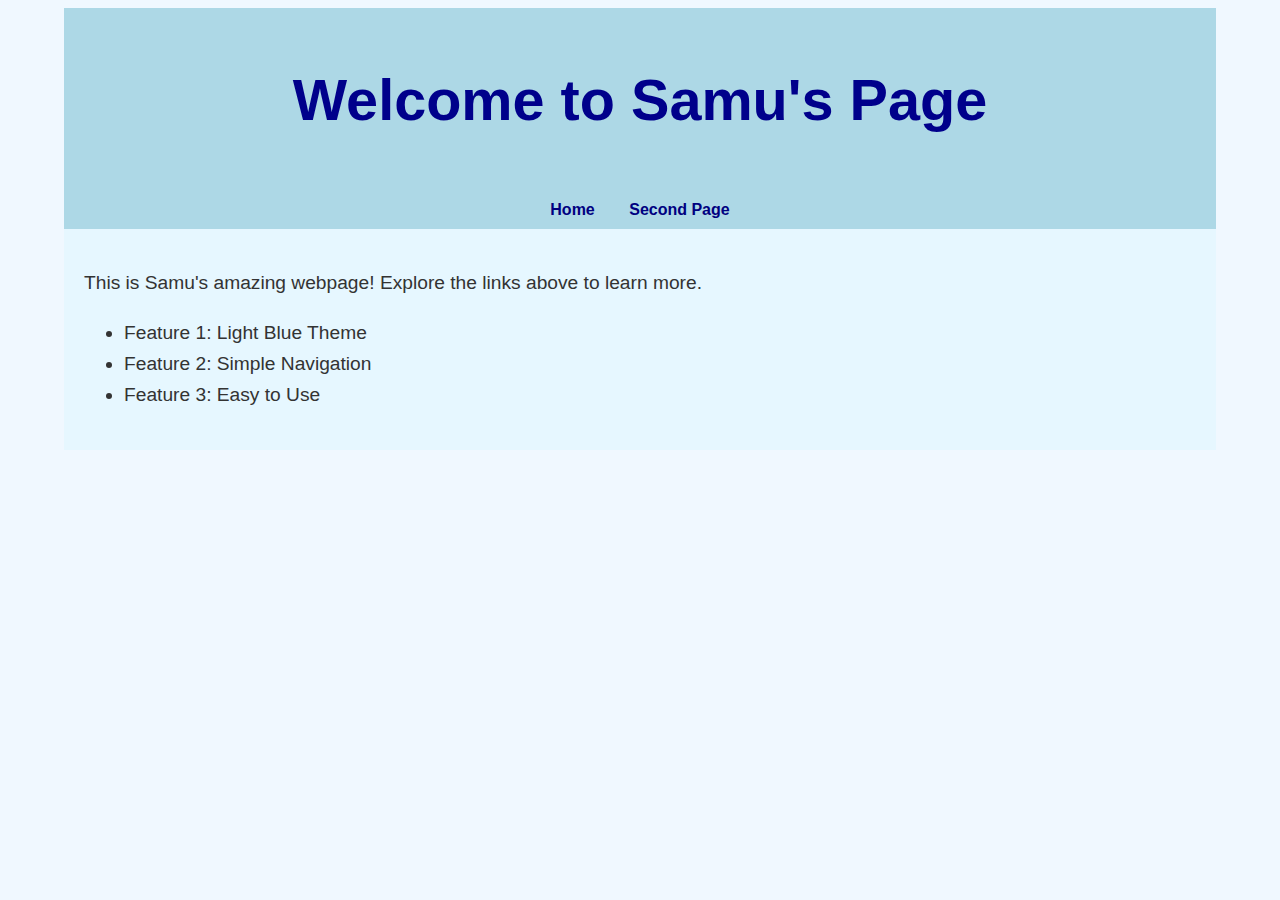
<file: index.html>
<!DOCTYPE html>
<html lang="en">
<head>
    <meta charset="UTF-8">
    <meta name="viewport" content="width=device-width, initial-scale=1.0">
    <title>Samu's Page - Home</title>
    <link rel="stylesheet" href="style.css">
</head>
<body>
    <div id="header">
        <h1>Welcome to Samu's Page</h1>
    </div>
    <div id="nav">
        <a href="index.html">Home</a>
        <a href="second.html">Second Page</a>
    </div>
    <div id="section">
        <p>This is Samu's amazing webpage! Explore the links above to learn more.</p>
        <ul>
            <li>Feature 1: Light Blue Theme</li>
            <li>Feature 2: Simple Navigation</li>
            <li>Feature 3: Easy to Use</li>
        </ul>
    </div>
</body>
</html>
</file>
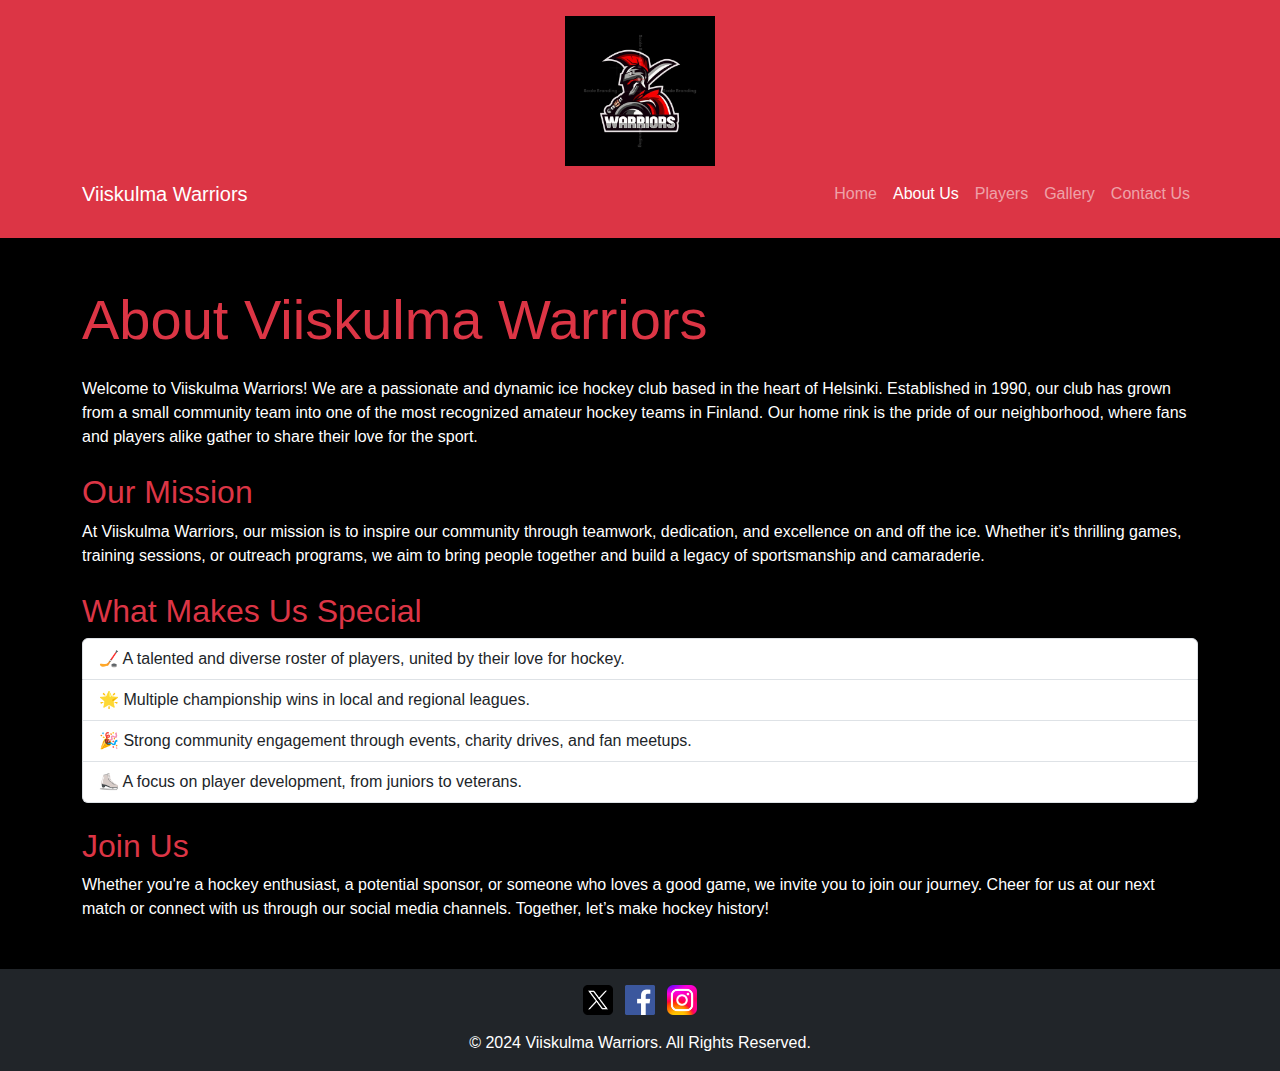
<file: about.html>
<!DOCTYPE html>
<html lang="en">
<head>
    <meta charset="UTF-8">
    <meta name="viewport" content="width=device-width, initial-scale=1.0">
    <title>About Us - Viiskulma Warriors</title>
    <link href="https://cdn.jsdelivr.net/npm/bootstrap@5.3.0-alpha3/dist/css/bootstrap.min.css" rel="stylesheet">
    <link rel="stylesheet" href="css/styles.css">
    <link rel="icon" href="img/logo.jpg">
</head>
<body>
    <header class="bg-danger text-white py-3">
        <div class="container text-center">
            <img src="img/logo.jpg" alt="Viiskulma Warriors Logo" class="img-fluid" style="width: 150px;">
        </div>
        <nav class="navbar navbar-expand-lg navbar-dark bg-danger">
            <div class="container">
                <a class="navbar-brand" href="index.html">Viiskulma Warriors</a>
                <button class="navbar-toggler" type="button" data-bs-toggle="collapse" data-bs-target="#navbarNav" aria-controls="navbarNav" aria-expanded="false" aria-label="Toggle navigation">
                    <span class="navbar-toggler-icon"></span>
                </button>
                <div class="collapse navbar-collapse" id="navbarNav">
                    <ul class="navbar-nav ms-auto">
                        <li class="nav-item"><a class="nav-link" href="index.html">Home</a></li>
                        <li class="nav-item"><a class="nav-link active" href="about.html">About Us</a></li>
                        <li class="nav-item"><a class="nav-link" href="players.html">Players</a></li>
                        <li class="nav-item"><a class="nav-link" href="gallery.html">Gallery</a></li>
                        <li class="nav-item"><a class="nav-link" href="contact.html">Contact Us</a></li>
                    </ul>
                </div>
            </div>
        </nav>
    </header>

    <main class="container my-5">
        <section>
            <h1 class="display-4 text-danger">About Viiskulma Warriors</h1>
            <p class="mt-4">
                Welcome to Viiskulma Warriors! We are a passionate and dynamic ice hockey club based in the heart of Helsinki. Established in 1990, our club has grown from a small community team into one of the most recognized amateur hockey teams in Finland. Our home rink is the pride of our neighborhood, where fans and players alike gather to share their love for the sport.
            </p>
            <h2 class="mt-4 text-danger">Our Mission</h2>
            <p>
                At Viiskulma Warriors, our mission is to inspire our community through teamwork, dedication, and excellence on and off the ice. Whether it’s thrilling games, training sessions, or outreach programs, we aim to bring people together and build a legacy of sportsmanship and camaraderie.
            </p>
            <h2 class="mt-4 text-danger">What Makes Us Special</h2>
            <ul class="list-group">
                <li class="list-group-item">🏒 A talented and diverse roster of players, united by their love for hockey.</li>
                <li class="list-group-item">🌟 Multiple championship wins in local and regional leagues.</li>
                <li class="list-group-item">🎉 Strong community engagement through events, charity drives, and fan meetups.</li>
                <li class="list-group-item">⛸️ A focus on player development, from juniors to veterans.</li>
            </ul>
            <h2 class="mt-4 text-danger">Join Us</h2>
            <p>
                Whether you're a hockey enthusiast, a potential sponsor, or someone who loves a good game, we invite you to join our journey. Cheer for us at our next match or connect with us through our social media channels. Together, let’s make hockey history!
            </p>
        </section>
    </main>

    <footer class="bg-dark text-white text-center py-3">
        <div class="container">
            <a href="#"><img src="img/twitter-x-logo.png" alt="Twitter" class="me-2" style="width: 30px;"></a>
            <a href="#"><img src="img/Facebook_logo_(square).png" alt="Facebook" class="me-2" style="width: 30px;"></a>
            <a href="#"><img src="img/Instagram_logo_2022.svg.png" alt="Instagram" style="width: 30px;"></a>
            <p class="mt-3 mb-0">&copy; 2024 Viiskulma Warriors. All Rights Reserved.</p>
        </div>
    </footer>

    <script src="https://cdn.jsdelivr.net/npm/bootstrap@5.3.0-alpha3/dist/js/bootstrap.bundle.min.js"></script>
</body>
</html>
</file>
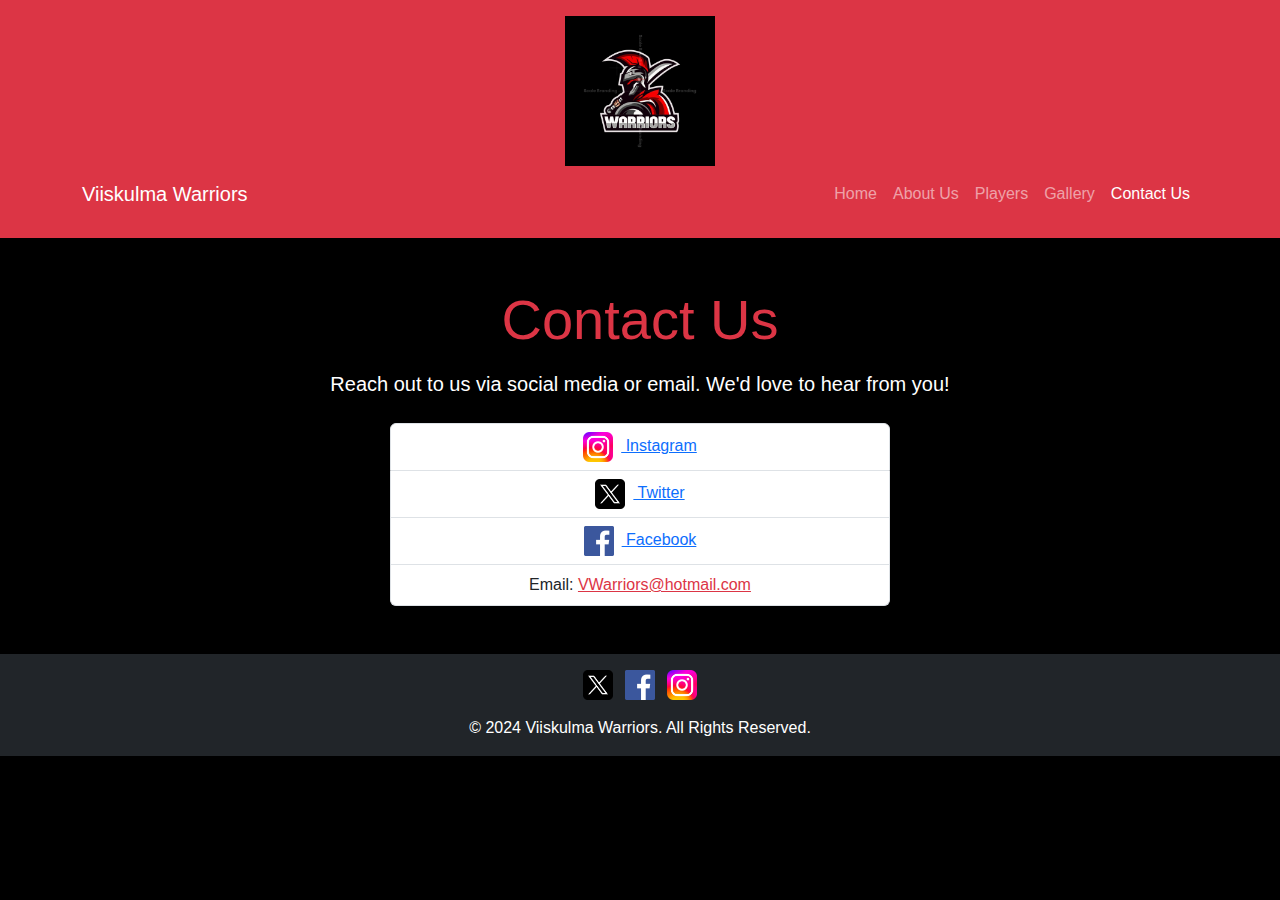
<file: contact.html>
<!DOCTYPE html>
<html lang="en">
<head>
    <meta charset="UTF-8">
    <meta name="viewport" content="width=device-width, initial-scale=1.0">
    <title>Contact Us - Viiskulma Warriors</title>
    <link href="https://cdn.jsdelivr.net/npm/bootstrap@5.3.0-alpha3/dist/css/bootstrap.min.css" rel="stylesheet">
    <link rel="stylesheet" href="css/styles.css">
    <link rel="icon" href="img/logo.jpg">
</head>
<body>
    <header class="bg-danger text-white py-3">
        <div class="container text-center">
            <img src="img/logo.jpg" alt="Viiskulma Warriors Logo" class="img-fluid" style="width: 150px;">
        </div>
        <nav class="navbar navbar-expand-lg navbar-dark bg-danger">
            <div class="container">
                <a class="navbar-brand" href="index.html">Viiskulma Warriors</a>
                <button class="navbar-toggler" type="button" data-bs-toggle="collapse" data-bs-target="#navbarNav" aria-controls="navbarNav" aria-expanded="false" aria-label="Toggle navigation">
                    <span class="navbar-toggler-icon"></span>
                </button>
                <div class="collapse navbar-collapse" id="navbarNav">
                    <ul class="navbar-nav ms-auto">
                        <li class="nav-item"><a class="nav-link" href="index.html">Home</a></li>
                        <li class="nav-item"><a class="nav-link" href="about.html">About Us</a></li>
                        <li class="nav-item"><a class="nav-link" href="players.html">Players</a></li>
                        <li class="nav-item"><a class="nav-link" href="gallery.html">Gallery</a></li>
                        <li class="nav-item"><a class="nav-link active" href="contact.html">Contact Us</a></li>
                    </ul>
                </div>
            </div>
        </nav>
    </header>

    <main class="container my-5">
        <section>
            <h1 class="display-4 text-danger text-center">Contact Us</h1>
            <p class="lead text-center mt-3">Reach out to us via social media or email. We'd love to hear from you!</p>
            <ul class="list-group mt-4 text-center mx-auto" style="max-width: 500px;">
                <li class="list-group-item"><a href="#"><img src="img/Instagram_logo_2022.svg.png" alt="Instagram" class="me-2" style="width: 30px;"> Instagram</a></li>
                <li class="list-group-item"><a href="#"><img src="img/twitter-x-logo.png" alt="Twitter" class="me-2" style="width: 30px;"> Twitter</a></li>
                <li class="list-group-item"><a href="#"><img src="img/Facebook_logo_(square).png" alt="Facebook" class="me-2" style="width: 30px;"> Facebook</a></li>
                <li class="list-group-item">Email: <a href="mailto:VWarriors@hotmail.com" class="text-danger">VWarriors@hotmail.com</a></li>
            </ul>
        </section>
    </main>

    <footer class="bg-dark text-white text-center py-3">
        <div class="container">
            <a href="#"><img src="img/twitter-x-logo.png" alt="Twitter" class="me-2" style="width: 30px;"></a>
            <a href="#"><img src="img/Facebook_logo_(square).png" alt="Facebook" class="me-2" style="width: 30px;"></a>
            <a href="#"><img src="img/Instagram_logo_2022.svg.png" alt="Instagram" style="width: 30px;"></a>
            <p class="mt-3 mb-0">&copy; 2024 Viiskulma Warriors. All Rights Reserved.</p>
        </div>
    </footer>

    <script src="https://cdn.jsdelivr.net/npm/bootstrap@5.3.0-alpha3/dist/js/bootstrap.bundle.min.js"></script>
</body>
</html>
</file>
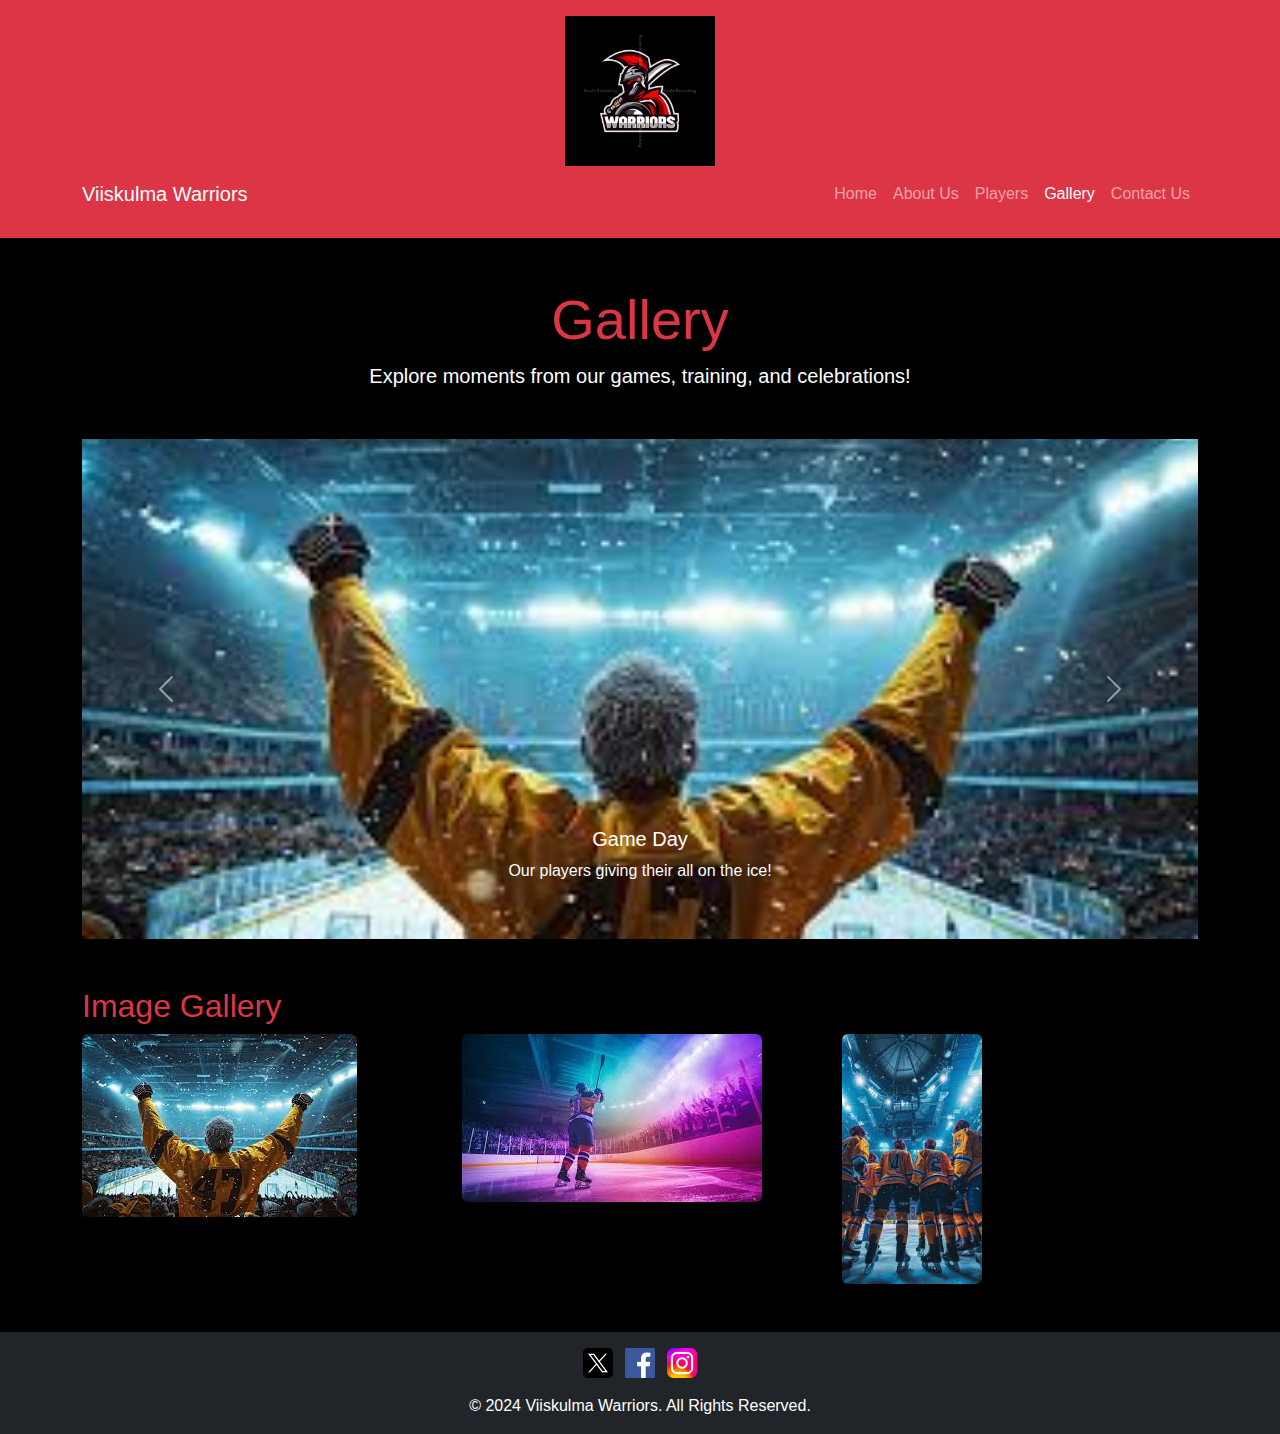
<file: gallery.html>
<!DOCTYPE html>
<html lang="en">
<head>
    <meta charset="UTF-8">
    <meta name="viewport" content="width=device-width, initial-scale=1.0">
    <title>Gallery - Viiskulma Warriors</title>
    <link href="https://cdn.jsdelivr.net/npm/bootstrap@5.3.0-alpha3/dist/css/bootstrap.min.css" rel="stylesheet">
    <link rel="stylesheet" href="css/styles.css">
    <link rel="icon" href="img/logo.jpg">
    <style>
        /* Additional CSS for resizing */
        .carousel-item img {
            max-height: 500px;
            object-fit: cover;
        }
        .gallery-img {
            max-height: 250px;
            object-fit: cover;
        }
    </style>
</head>
<body>
    <header class="bg-danger text-white py-3">
        <div class="container text-center">
            <img src="img/logo.jpg" alt="Viiskulma Warriors Logo" class="img-fluid" style="width: 150px;">
        </div>
        <nav class="navbar navbar-expand-lg navbar-dark bg-danger">
            <div class="container">
                <a class="navbar-brand" href="index.html">Viiskulma Warriors</a>
                <button class="navbar-toggler" type="button" data-bs-toggle="collapse" data-bs-target="#navbarNav">
                    <span class="navbar-toggler-icon"></span>
                </button>
                <div class="collapse navbar-collapse" id="navbarNav">
                    <ul class="navbar-nav ms-auto">
                        <li class="nav-item"><a class="nav-link" href="index.html">Home</a></li>
                        <li class="nav-item"><a class="nav-link" href="about.html">About Us</a></li>
                        <li class="nav-item"><a class="nav-link" href="players.html">Players</a></li>
                        <li class="nav-item"><a class="nav-link active" href="gallery.html">Gallery</a></li>
                        <li class="nav-item"><a class="nav-link" href="contact.html">Contact Us</a></li>
                    </ul>
                </div>
            </div>
        </nav>
    </header>

    <main class="container my-5">
        <h1 class="display-4 text-danger text-center">Gallery</h1>
        <p class="text-center lead">Explore moments from our games, training, and celebrations!</p>

        <!-- Slideshow (Carousel) -->
        <div id="galleryCarousel" class="carousel slide my-5" data-bs-ride="carousel">
            <div class="carousel-inner">
                <div class="carousel-item active">
                    <img src="img/game-day.jpg" class="d-block w-100" alt="Game Day">
                    <div class="carousel-caption d-none d-md-block">
                        <h5>Game Day</h5>
                        <p>Our players giving their all on the ice!</p>
                    </div>
                </div>
                <div class="carousel-item">
                    <img src="img/celebration.jpg" class="d-block w-100" alt="Celebration">
                    <div class="carousel-caption d-none d-md-block">
                        <h5>Celebration</h5>
                        <p>Celebrating a hard-earned victory with our fans.</p>
                    </div>
                </div>
                <div class="carousel-item">
                    <img src="img/team-huddle.jpg" class="d-block w-100" alt="Team Huddle">
                    <div class="carousel-caption d-none d-md-block">
                        <h5>Team Huddle</h5>
                        <p>Strategizing together before the next challenge.</p>
                    </div>
                </div>
            </div>
            <button class="carousel-control-prev" type="button" data-bs-target="#galleryCarousel" data-bs-slide="prev">
                <span class="carousel-control-prev-icon" aria-hidden="true"></span>
                <span class="visually-hidden">Previous</span>
            </button>
            <button class="carousel-control-next" type="button" data-bs-target="#galleryCarousel" data-bs-slide="next">
                <span class="carousel-control-next-icon" aria-hidden="true"></span>
                <span class="visually-hidden">Next</span>
            </button>
        </div>

        <!-- Image Grid -->
        <h2 class="text-danger mt-5">Image Gallery</h2>
        <div class="row g-4">
            <div class="col-md-4">
                <img src="img/game-day.jpg" alt="Game Day" class="img-fluid rounded gallery-img">
            </div>
            <div class="col-md-4">
                <img src="img/celebration.jpg" alt="Celebration" class="img-fluid rounded gallery-img">
            </div>
            <div class="col-md-4">
                <img src="img/team-huddle.jpg" alt="Team Huddle" class="img-fluid rounded gallery-img">
            </div>
        </div>
    </main>

    <footer class="bg-dark text-white text-center py-3">
        <div class="container">
            <a href="#"><img src="img/twitter-x-logo.png" alt="Twitter" class="me-2" style="width: 30px;"></a>
            <a href="#"><img src="img/Facebook_logo_(square).png" alt="Facebook" class="me-2" style="width: 30px;"></a>
            <a href="#"><img src="img/Instagram_logo_2022.svg.png" alt="Instagram" style="width: 30px;"></a>
            <p class="mt-3 mb-0">&copy; 2024 Viiskulma Warriors. All Rights Reserved.</p>
        </div>
    </footer>

    <script src="https://cdn.jsdelivr.net/npm/bootstrap@5.3.0-alpha3/dist/js/bootstrap.bundle.min.js"></script>
</body>
</html>
</file>
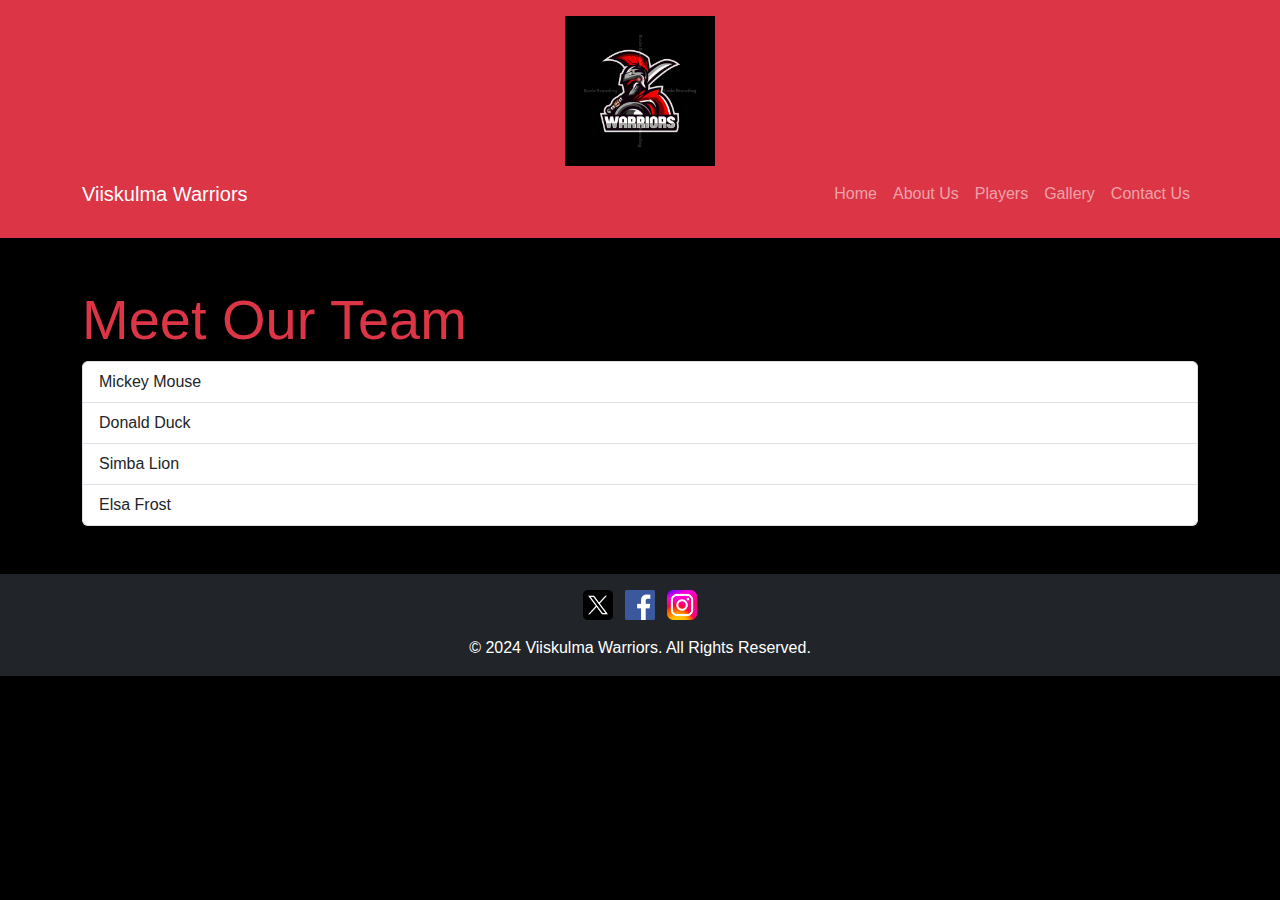
<file: players.html>
<!DOCTYPE html>
<html lang="en">
<head>
    <meta charset="UTF-8">
    <meta name="viewport" content="width=device-width, initial-scale=1.0">
    <title>Players - Viiskulma Warriors</title>
    <link href="https://cdn.jsdelivr.net/npm/bootstrap@5.3.0-alpha3/dist/css/bootstrap.min.css" rel="stylesheet">
    <link rel="stylesheet" href="css/styles.css">
    <link rel="icon" href="img/logo.jpg">
</head>
<body>
    <header class="bg-danger text-white py-3">
        <div class="container text-center">
            <img src="img/logo.jpg" alt="Viiskulma Warriors Logo" class="img-fluid" style="width: 150px;">
        </div>
        <nav class="navbar navbar-expand-lg navbar-dark bg-danger">
            <div class="container">
                <a class="navbar-brand" href="#">Viiskulma Warriors</a>
                <button class="navbar-toggler" type="button" data-bs-toggle="collapse" data-bs-target="#navbarNav" aria-controls="navbarNav" aria-expanded="false" aria-label="Toggle navigation">
                    <span class="navbar-toggler-icon"></span>
                </button>
                <div class="collapse navbar-collapse" id="navbarNav">
                    <ul class="navbar-nav ms-auto">
                        <li class="nav-item"><a class="nav-link" href="index.html">Home</a></li>
                        <li class="nav-item"><a class="nav-link" href="about.html">About Us</a></li>
                        <li class="nav-item"><a class="nav-link" href="players.html">Players</a></li>
                        <li class="nav-item"><a class="nav-link" href="gallery.html">Gallery</a></li>
                        <li class="nav-item"><a class="nav-link" href="contact.html">Contact Us</a></li>
                    </ul>
                </div>
            </div>
        </nav>
    </header>

    <main class="container my-5">
        <section>
            <h1 class="display-4 text-danger">Meet Our Team</h1>
            <ul class="list-group">
                <li class="list-group-item">Mickey Mouse</li>
                <li class="list-group-item">Donald Duck</li>
                <li class="list-group-item">Simba Lion</li>
                <li class="list-group-item">Elsa Frost</li>
                <!-- Add more names -->
            </ul>
        </section>
    </main>

    <footer class="bg-dark text-white text-center py-3">
        <div class="container">
            <a href="#"><img src="img/twitter-x-logo.png" alt="Twitter" class="me-2" style="width: 30px;"></a>
            <a href="#"><img src="img/Facebook_logo_(square).png" alt="Facebook" class="me-2" style="width: 30px;"></a>
            <a href="#"><img src="img/Instagram_logo_2022.svg.png" alt="Instagram" style="width: 30px;"></a>
            <p class="mt-3 mb-0">&copy; 2024 Viiskulma Warriors. All Rights Reserved.</p>
        </div>
    </footer>

    <script src="https://cdn.jsdelivr.net/npm/bootstrap@5.3.0-alpha3/dist/js/bootstrap.bundle.min.js"></script>
</body>
</html>
</file>
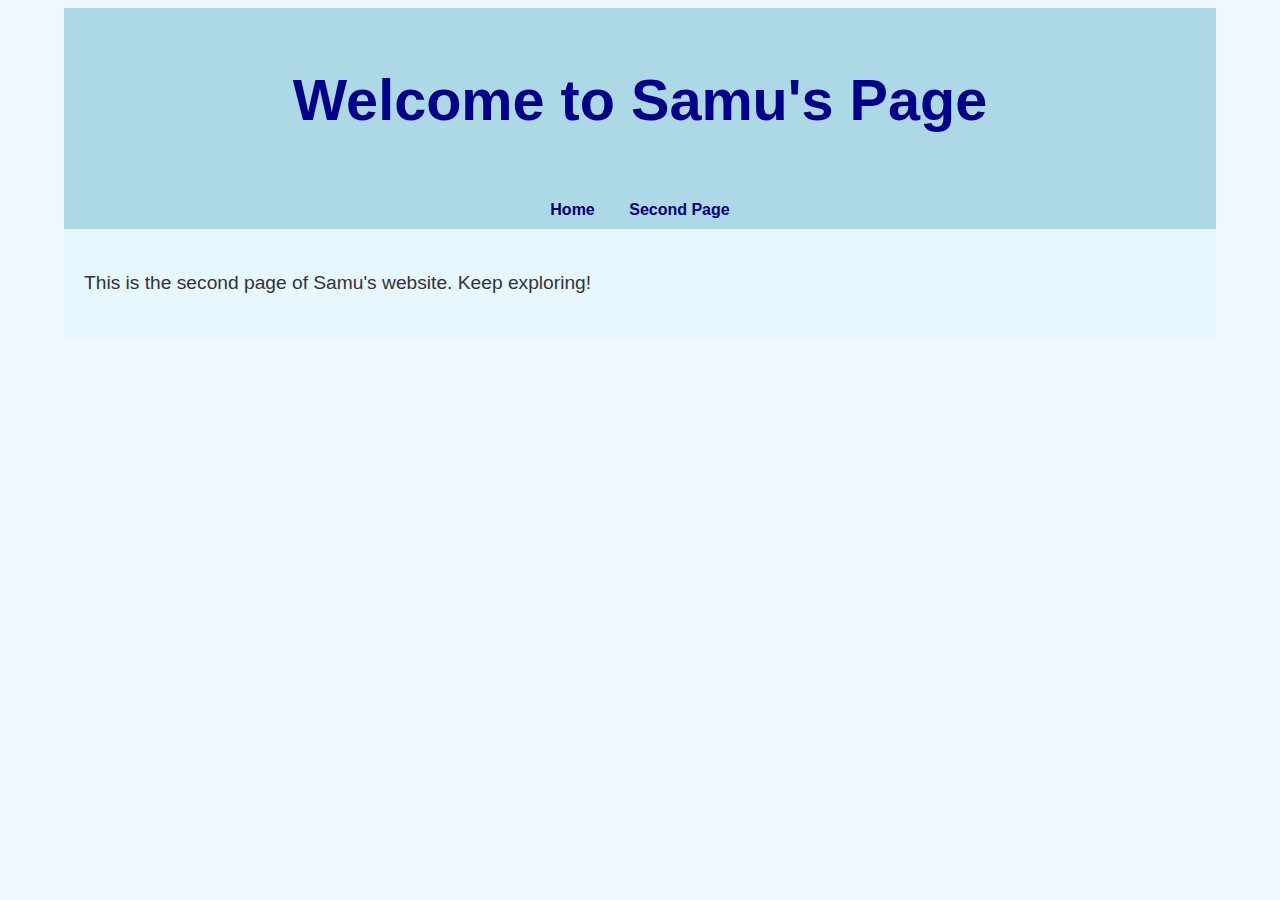
<file: second.html>
<!DOCTYPE html>
<html lang="en">
<head>
    <meta charset="UTF-8">
    <meta name="viewport" content="width=device-width, initial-scale=1.0">
    <title>Samu's Page - Second Page</title>
    <link rel="stylesheet" href="style.css">
</head>
<body>
    <div id="header">
        <h1>Welcome to Samu's Page</h1>
    </div>
    <div id="nav">
        <a href="index.html">Home</a>
        <a href="second.html">Second Page</a>
    </div>
    <div id="section">
        <p>This is the second page of Samu's website. Keep exploring!</p>
    </div>
</body>
</html>
</file>
<file: style.css>
/* Style for the header */
#header {
    background-color: lightblue;
    text-align: center;
    padding: 20px;
    font-size: 1.8em;
    color: darkblue;
}

/* Style for the navigation bar */
#nav {
    background-color: #add8e6;
    text-align: center;
    padding: 10px;
}

#nav a {
    margin: 0 15px;
    text-decoration: none;
    color: navy;
    font-weight: bold;
}

#nav a:hover {
    text-decoration: underline;
}

/* Style for the section */
#section {
    background-color: #e6f7ff;
    padding: 20px;
    font-size: 1.2em;
    line-height: 1.6;
    color: #333;
}

/* Center the website layout */
body {
    width: 90%;
    margin-left: auto;
    margin-right: auto;
    font-family: Arial, sans-serif;
    background-color: #f0f8ff;
}
</file>
<file: css/styles.css>
/* General Reset */
* {
    margin: 0;
    padding: 0;
    box-sizing: border-box;
}

/* Root Variables */
:root {
    --background-black: #000000;
    --text-white: #ffffff;
    --primary-red: #c8102e;
    --secondary-red: #8b0f21;
}

/* Body Styling */
body {
    font-family: Arial, sans-serif;
    background-color: var(--background-black);
    color: var(--text-white);
}

/* Header Styling */
header {
    background: var(--primary-red);
    padding: 10px 0;
}

.warrior-logo img {
    display: block;
    margin: 0 auto;
    width: 150px;
}

/* Navigation Bar */
.navbar {
    text-align: center;
}

.nav-links {
    list-style: none;
    display: flex;
    gap: 20px;
    justify-content: center;
    flex-wrap: wrap; /* Makes navigation responsive */
}

.nav-links a {
    text-decoration: none;
    color: var(--text-white);
    font-weight: bold;
    transition: color 0.3s ease; /* Smooth hover effect */
}

.nav-links a:hover {
    color: var(--primary-red);
}

.nav-links a:focus {
    outline: 2px dashed var(--text-white); /* Accessibility focus style */
}

/* Link Classes */
.link-primary {
    color: rgb(0, 123, 255); /* Blue */
}

.link-secondary {
    color: rgb(108, 117, 125); /* Gray */
}

.link-success {
    color: rgb(40, 167, 69); /* Green */
}

.link-info {
    color: rgb(23, 162, 184); /* Cyan */
}

.link-warning {
    color: rgb(255, 193, 7); /* Yellow */
}

.link-danger {
    color: rgb(220, 53, 69); /* Red */
}

.link-light {
    color: rgb(248, 249, 250); /* Light Gray */
}

.link-dark {
    color: rgb(52, 58, 64); /* Dark Gray */
}

/* Footer */
footer {
    background: var(--background-black);
    text-align: center;
    padding: 20px;
}

footer .social-media {
    display: flex;
    justify-content: center;
    gap: 10px;
    margin-top: 10px;
}

footer .social-media img {
    width: 30px;
    transition: transform 0.3s ease; /* Smooth hover zoom */
}

footer .social-media img:hover {
    transform: scale(1.1); /* Slight zoom on hover */
}

/* Buttons and Active Elements */
.page-link.active {
    background-color: var(--primary-red);
    border-color: var(--secondary-red); /* Adds contrast */
}

.list-group-item.active {
    background-color: var(--primary-red);
    border-color: var(--secondary-red);
}

.btn-check + .btn:hover {
    background-color: var(--primary-red);
    border-color: var(--secondary-red);
}

/* Forms */
form input,
form textarea,
form button {
    width: 100%;
    padding: 10px;
    margin-bottom: 10px;
    border: 1px solid var(--primary-red);
    border-radius: 5px;
}

form button {
    background-color: var(--primary-red);
    color: var(--text-white);
    font-weight: bold;
    cursor: pointer;
}

form button:hover {
    background-color: var(--secondary-red);
}

/* Media Queries for Responsiveness */
@media (max-width: 768px) {
    .nav-links {
        flex-direction: column; /* Stacks navigation links vertically */
        gap: 10px;
    }

    .warrior-logo img {
        width: 100px; /* Smaller logo for smaller screens */
    }

    footer {
        padding: 10px;
    }
}
</file>
